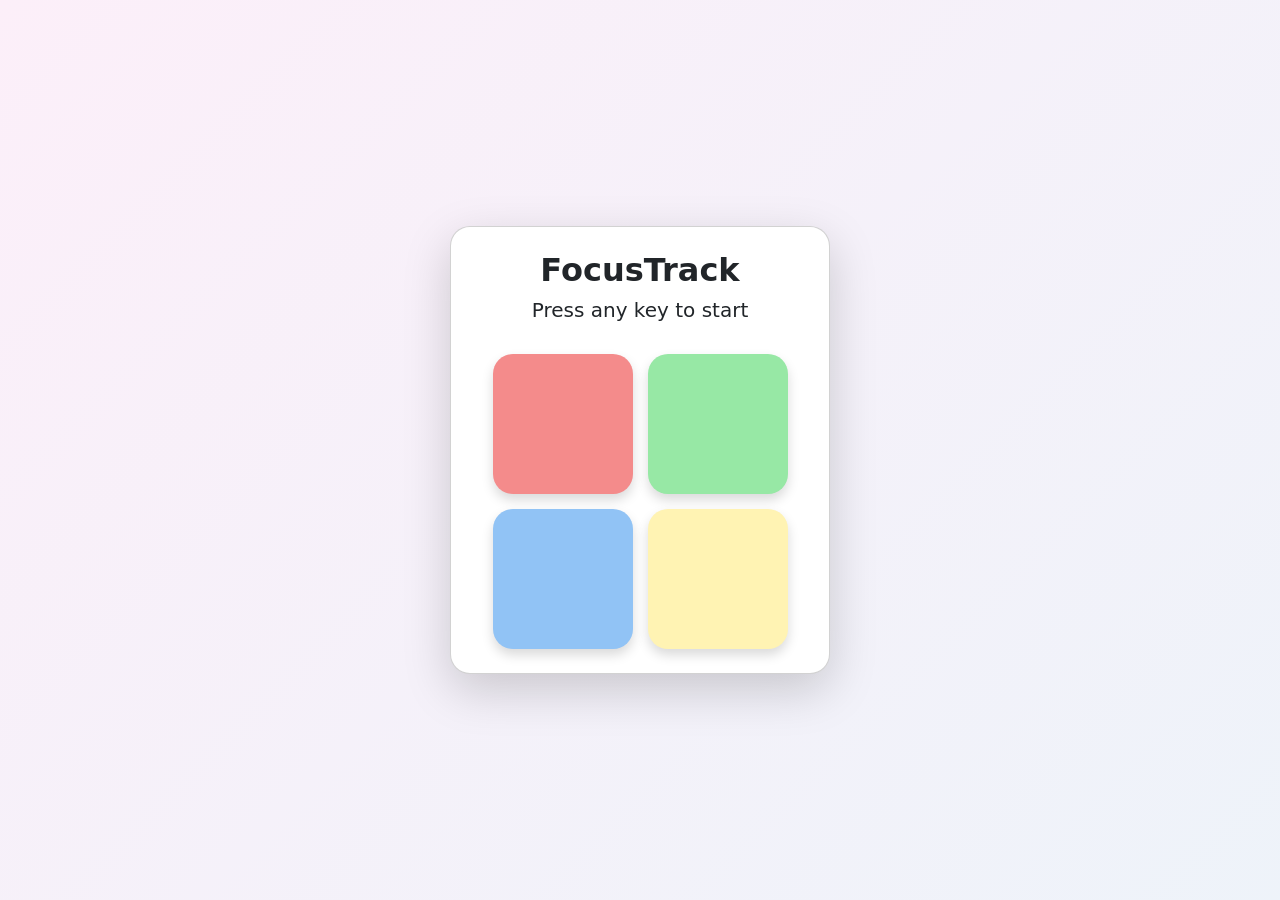
<file: index.html>
<!DOCTYPE html>
<html lang="en">
<head>
    <meta charset="UTF-8" />
    <meta name="viewport" content="width=device-width, initial-scale=1.0" />

    <title>FocusTrack</title>

    <link
        href="https://cdn.jsdelivr.net/npm/bootstrap@5.3.2/dist/css/bootstrap.min.css"
        rel="stylesheet"
    />

    <link rel="stylesheet" href="./s_css.css" />
</head>

<body class="bg">

    <div class="container d-flex justify-content-center align-items-center min-vh-100">
        <div class="card shadow-lg p-4 text-center game-card">

            <h2 class="fw-bold mb-2">FocusTrack</h2>
            <h5 id="status">Press any key to start</h5>

            <div class="btn-container mt-4">
                <div class="btn-tile red" id="red"></div>
                <div class="btn-tile green" id="green"></div>
                <div class="btn-tile blue" id="blue"></div>
                <div class="btn-tile yellow" id="yellow"></div>
            </div>

        </div>
    </div>

    <script src="./s_script.js"></script>
</body>
</html>
</file>
<file: s_css.css>
/* Pastel animated background */
body {
    margin: 0;
    min-height: 100vh;
    background: linear-gradient(135deg, #fceff9, #e0f7fa, #f1f8e9);
    background-size: 400% 400%;
    animation: pastelFlow 15s ease infinite;
}

@keyframes pastelFlow {
    0% { background-position: 0% 50%; }
    50% { background-position: 100% 50%; }
    100% { background-position: 0% 50%; }
}

/* Game card */
.game-card {
    border-radius: 20px;
    width: 380px;
    background: #ffffff;
}

/* Grid */
.btn-container {
    display: grid;
    grid-template-columns: repeat(2, 140px);
    gap: 15px;
    justify-content: center;
}

/* Tiles */
.btn-tile {
    width: 140px;
    height: 140px;
    border-radius: 20px;
    cursor: pointer;
    transition: transform 0.15s ease, box-shadow 0.15s ease;
    box-shadow: 0 6px 12px rgba(0,0,0,0.15);
}

/* Pastel colors */
.red { background: #f48b8b; }
.green { background: #97e8a5; }
.blue { background: #91c3f5; }
.yellow { background: #fff3b3; }

/* Hover feel */
.btn-tile:hover {
    transform: translateY(-3px);
    box-shadow: 0 10px 18px rgba(0,0,0,0.2);
}

/* Game flash */
.flash {
    transform: scale(1.07);
    filter: brightness(1.2);
}

/* User flash */
.userflash {
    transform: scale(1.1);
    outline: 3px solid rgba(255,255,255,0.7);
}

/* Sparkle particle */
.sparkle {
    position: fixed;
    width: 6px;
    height: 6px;
      background: black;
    border-radius: 50%;
    pointer-events: none;
    animation: sparkleFade 0.6s ease forwards;
    z-index: 9999;
}

@keyframes sparkleFade {
    from {
        transform: scale(1);
        opacity: 1;
    }
    to {
        transform: scale(2);
        opacity: 0;
    }
}
</file>
